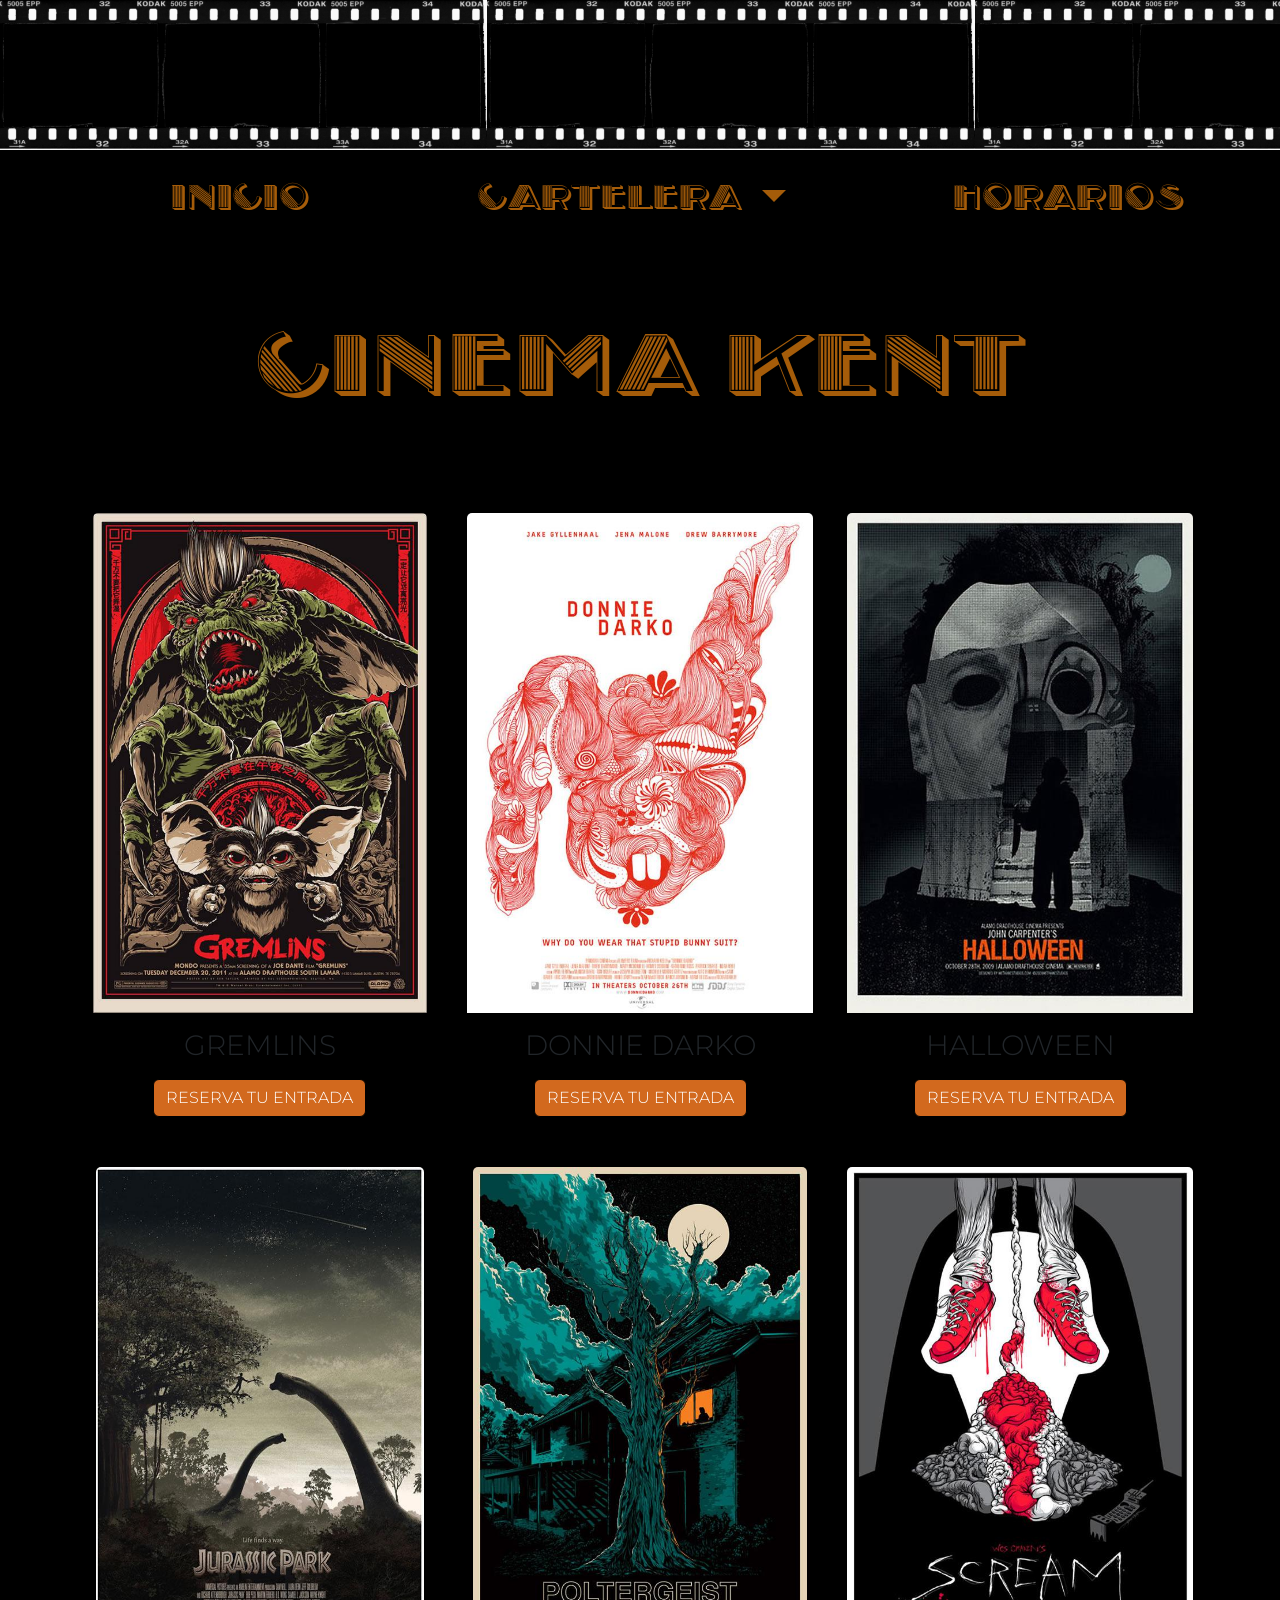
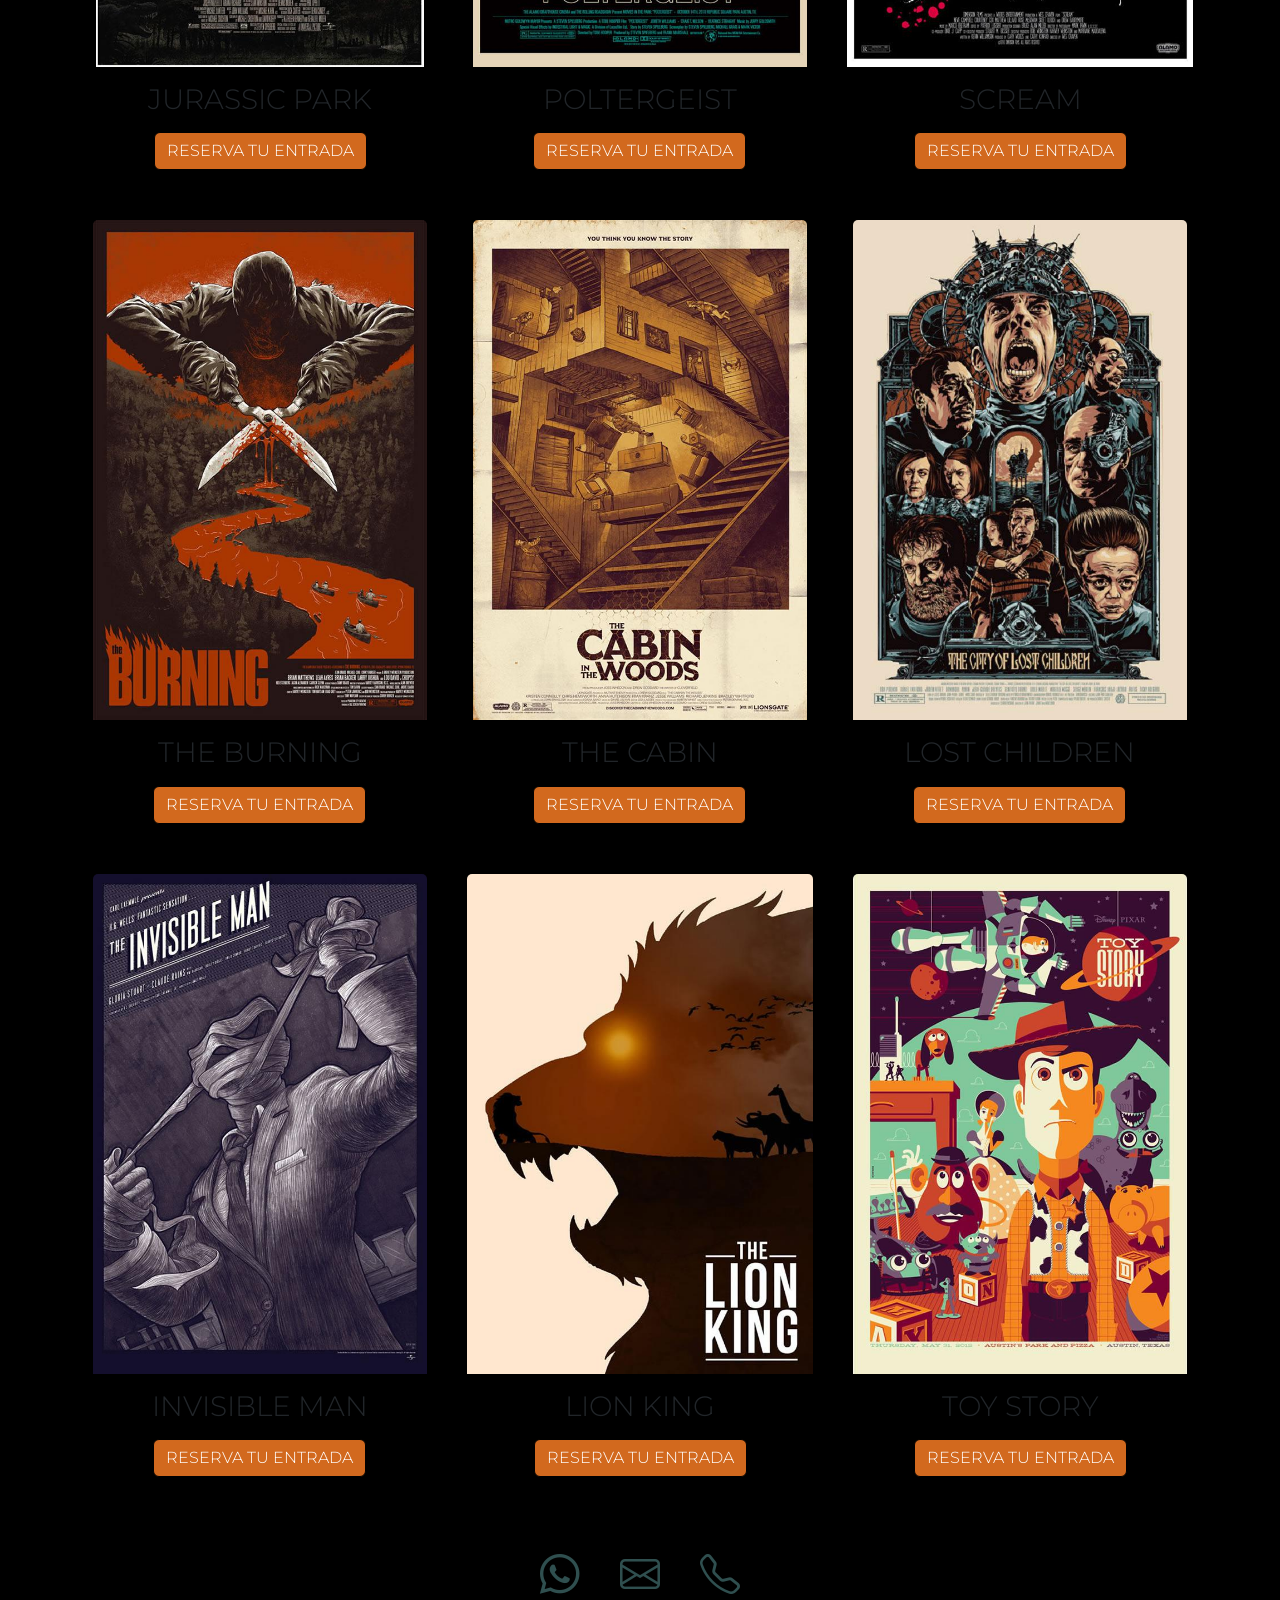
<file: index.html>
<!DOCTYPE html>
<html lang="es">
<head>
    <meta charset="UTF-8">
    <meta http-equiv="X-UA-Compatible" content="IE=edge">
    <meta name="viewport" content="width=device-width, initial-scale=1.0">
    <link rel="stylesheet" href="https://cdn.jsdelivr.net/npm/bootstrap-icons@1.9.1/font/bootstrap-icons.css">
    <link href="https://cdn.jsdelivr.net/npm/bootstrap@5.2.2/dist/css/bootstrap.min.css" rel="stylesheet" integrity="sha384-Zenh87qX5JnK2Jl0vWa8Ck2rdkQ2Bzep5IDxbcnCeuOxjzrPF/et3URy9Bv1WTRi" crossorigin="anonymous">
    <link rel="icon" href="./img/png-clipart-cinema-clapperboard-film-computer-icons-cine-miscellaneous-angle.png">
    <link rel="stylesheet" href="./css/estilos.css">
    <title>Cinema Kent</title>
</head>
<body>
    <article class="info__clients">
        <div class="info__clients--icons">
            <div class="clients__icons--slider">
                <div class="slideIcons">
                    <img src="./img/d5nft8z-e112d83c-f877-4f3b-bd34-3ad78524c429.png" height="150px" alt="img-film">
                </div>
                <div class="slideIcons">
                    <img src="./img/d5nft8z-e112d83c-f877-4f3b-bd34-3ad78524c429.png" height="150px" alt="img-film">
                </div>
                <div class="slideIcons">
                    <img src="./img/d5nft8z-e112d83c-f877-4f3b-bd34-3ad78524c429.png" height="150px" alt="img-film">
                </div>
                <div class="slideIcons">
                    <img src="./img/d5nft8z-e112d83c-f877-4f3b-bd34-3ad78524c429.png" height="150px" alt="img-film">
                </div>
                <div class="slideIcons">
                    <img src="./img/d5nft8z-e112d83c-f877-4f3b-bd34-3ad78524c429.png" height="150px" alt="img-film">
                </div>
            </div>
        </div>
    </article>  
    <nav class="navbar navbar-expand-lg ">
        <div class="container-fluid">
            <div class="collapse navbar-collapse" id="navbarScroll">
                <ul class="navbar-nav me-auto my-2 my-lg-0 navbar-nav-scroll" style="--bs-scroll-height: 100px;">
                    <li class="nav-item">
                        <a class="nav-link" aria-current="page" href="#">Inicio</a>
                    </li>
                <li class="nav-item dropdown">
                    <a class="nav-link dropdown-toggle" href="#" role="button" data-bs-toggle="dropdown" aria-expanded="false">
                    Cartelera
                    </a>
                    <ul class="dropdown-menu">
                    <li><a class="dropdown-item" href="#1">GREMLINS</a></li>
                    <li><a class="dropdown-item" href="#2">DONNIE DARKO</a></li>
                    <li><a class="dropdown-item" href="#3">HALLOWEEN</a></li>
                    <li><a class="dropdown-item" href="#4">JURASSIC PARK</a></li>
                    <li><a class="dropdown-item" href="#5">POLTERGEIST</a></li>
                    <li><a class="dropdown-item" href="#6">SCREAM</a></li>
                    <li><a class="dropdown-item" href="#7">THE BURNING</a></li>
                    <li><a class="dropdown-item" href="#8">THE CABIN</a></li>
                    <li><a class="dropdown-item" href="#9">LOST CHILDREN</a></li>
                    <li><a class="dropdown-item" href="#10">INVISIBLE MAN</a></li>
                    <li><a class="dropdown-item" href="#11">LION KING</a></li>
                    <li><a class="dropdown-item" href="#12">TOY STORY</a></li>
                    </ul>
                    <li class="nav-item">
                        <a class="nav-link" href="./formulario.html">Horarios</a>
                    </li>
                </li>
                </ul>
            </div>
            </div>
        </nav>
    <main>
        <section class="bannerCine">
            <h1 class="titleCine">CINEMA KENT</h1>
        </section>
            <section class="container">
                <div class="row text-center" id="tienda">
                        <div class="col-12 col-md-4 p-3 d-flex justify-content-center">
                            <div class="hovercard">
                                <div class="card" id="">
                                    <img src="./img/Gremlins.jpg" class="card-img-top" width="100%" height="500px" alt="flyer-gremilins">
                                    <div class="card-body">
                                        <h3 class="card-title">GREMLINS</h3>
                                        <p class="text-white"></p>
                                        <a href="./formulario.html"><button class="btn btn-success" >RESERVA TU ENTRADA</button> </a>  
                                    </div>
                                </div>
                            </div>
                        </div>
                        <div class="col-12 col-md-4 p-3 d-flex justify-content-center">
                            <div class="hovercard">
                                <div class="card" id="2">
                                    <img src="./img/Donnie-Darko.jpg" width="100%" height="500px" class="card-img-top" alt="flyer-donnieDarko">
                                    <div class="card-body">
                                        <h3 class="card-title">DONNIE DARKO</h3>
                                        <p class="text-white"></p>
                                        <a href="./formulario.html"><button class="btn btn-success" >RESERVA TU ENTRADA</button> </a>  
                                    </div>
                                </div>
                            </div>
                        </div>
                        <div class="col-12 col-md-4 p-3 d-flex justify-content-center">
                            <div class="hovercard">
                                <div class="card" id="3">
                                    <img src="./img/Halloween.jpg" width="100%" height="500px" class="card-img-top" alt="flyer-halloween">
                                    <div class="card-body">
                                        <h3 class="card-title">HALLOWEEN</h3>
                                        <p class="text-white"></p>
                                        <a href="./formulario.html"><button class="btn btn-success" >RESERVA TU ENTRADA</button> </a>
                                    </div>
                                </div>
                            </div>
                        </div>
                        <div class="col-12 col-md-4 p-3 d-flex justify-content-center">
                            <div class="hovercard">
                                <div class="card" id="4">
                                    <img src="./img/Jurassic-Park.jpg" width="100%" height="500px"class="card-img-top" alt="flyer-jurassicPark">
                                    <div class="card-body">
                                        <h3 class="card-title">JURASSIC PARK</h3>
                                        <p class="text-white"></p>
                                        <a href="./formulario.html"><button class="btn btn-success" >RESERVA TU ENTRADA</button> </a>
                                    </div>
                                </div>
                            </div>
                        </div>
                        <div class="col-12 col-md-4 p-3 d-flex justify-content-center">
                            <div class="hovercard">
                                <div class="card" id="5">
                                    <img src="./img/Poltergeist.jpg" width="100%" height="500px" class="card-img-top" alt="flyer-poltergeist">
                                    <div class="card-body">
                                        <h3 class="card-title">POLTERGEIST</h3>
                                        <p class="text-white"></p>
                                        <a href="./formulario.html#"><button class="btn btn-success" >RESERVA TU ENTRADA</button> </a>
                                    </div>
                                </div>
                            </div>
                        </div>
                        <div class="col-12 col-md-4 p-3 d-flex justify-content-center">
                            <div class="hovercard">
                                <div class="card" id="6">
                                    <img src="./img/Scream1.jpg" width="100%" height="500px" class="card-img-top" alt="flyer-scream">
                                    <div class="card-body">
                                        <h3 class="card-title">SCREAM</h3>
                                        <p class="text-white"></p>
                                        <a href="./formulario.html"><button class="btn btn-success" >RESERVA TU ENTRADA</button> </a>
                                    </div>
                                </div>
                            </div>
                        </div>
                        <div class="col-12 col-md-4 p-3 d-flex justify-content-center">
                            <div class="hovercard">
                                <div class="card" id="7">
                                    <img src="./img/The-Burning.jpg" width="100%" height="500px" class="card-img-top" alt="flyer-burning">
                                    <div class="card-body">
                                        <h3 class="card-title">THE BURNING</h3>
                                        <p class="text-white"></p>
                                        <a href="./formulario.html"><button class="btn btn-success" >RESERVA TU ENTRADA</button> </a>
                                    </div>
                                </div>
                            </div>
                        </div>
                        <div class="col-12 col-md-4 p-3 d-flex justify-content-center">
                            <div class="hovercard">
                                <div class="card" id="8">
                                    <img src="./img/The-Cabin-in-the-Woods.jpg" width="100%" height="500px" class="card-img-top" alt="flyer-movie">
                                    <div class="card-body">
                                        <h3 class="card-title">THE CABIN</h3>
                                        <p class="text-white"></p>
                                        <a href="./formulario.html"><button class="btn btn-success" >RESERVA TU ENTRADA</button> </a>
                                    </div>
                                </div>
                            </div>
                        </div>
                        <div class="col-12 col-md-4 p-3 d-flex justify-content-center">
                            <div class="hovercard">
                                <div class="card" id="9">
                                    <img src="./img/The-City-of-Lost-Children.jpg" width="100%" height="500px" class="card-img-top" alt="flyer-movieTCOLC">
                                    <div class="card-body">
                                        <h3 class="card-title">LOST CHILDREN</h3>
                                        <p class="text-white"></p>
                                        <a href="./formulario.html"><button class="btn btn-success" >RESERVA TU ENTRADA</button> </a>
                                    </div>
                                </div>
                            </div>
                        </div>
                        <div class="col-12 col-md-4 p-3 d-flex justify-content-center">
                            <div class="hovercard">
                                <div class="card" id="10">
                                    <img src="./img/The-Invisible-Man.jpg" width="100%" height="500px" class="card-img-top" alt="flyer-theInsivibleMan">
                                    <div class="card-body">
                                        <h3 class="card-title">INVISIBLE MAN</h3>
                                        <p class="text-white"></p>
                                        <a href="./formulario.html"><button class="btn btn-success" >RESERVA TU ENTRADA</button> </a>
                                    </div>
                                </div>
                            </div>
                        </div>
                        <div class="col-12 col-md-4 p-3 d-flex justify-content-center">
                            <div class="hovercard">
                                <div class="card" id="11">
                                    <img src="./img/The-Lion-King.jpg" width="100%" height="500px" class="card-img-top" alt="flyer-lionKing">
                                    <div class="card-body">
                                        <h3 class="card-title">LION KING</h3>
                                        <p class="text-white"></p>
                                        <a href="./formulario.html"><button class="btn btn-success" >RESERVA TU ENTRADA</button> </a>
                                    </div>
                                </div>
                            </div>
                        </div>
                        <div class="col-12 col-md-4 p-3 d-flex justify-content-center">
                            <div class="hovercard">
                                <div class="card" id="12">
                                    <img src="./img/Toy-Story.jpg" width="100%" height="500px" class="card-img-top" alt="flyer-ToyStory">
                                    <div class="card-body">
                                        <h3 class="card-title">TOY STORY</h3>
                                        <p class="text-white"></p>
                                        <a href="./formulario.html"><button class="btn btn-success" >RESERVA TU ENTRADA</button> </a>
                                    </div>
                                </div>
                            </div>
                        </div>
                </div>
            </section>
    </main>
    <footer id="footer">
        <div class="fotterContainer">
            <article class="articleFotter1">
                <a href="https://api.whatsapp.com/send?phone=541149389526"><i class="bi bi-whatsapp"></i></a>
                <a href="mailto:lucasxrodriguez@hotmail.com"><i class="bi bi-envelope"></i></a>
                <a href="tel:+541149389526"><i class="bi bi-telephone"></i></a>
            </article>
            <article class="articleFotter2">
                <p>
                    WRITTEN AND <br> DIRECTED BY <br> LUCAS PROJECTS
                </p>
            </article>
        </div>
    </footer>
    <script src="https://cdn.jsdelivr.net/npm/bootstrap@5.2.2/dist/js/bootstrap.bundle.min.js" integrity="sha384-OERcA2EqjJCMA+/3y+gxIOqMEjwtxJY7qPCqsdltbNJuaOe923+mo//f6V8Qbsw3" crossorigin="anonymous"></script>
</body>
</html>
</file>
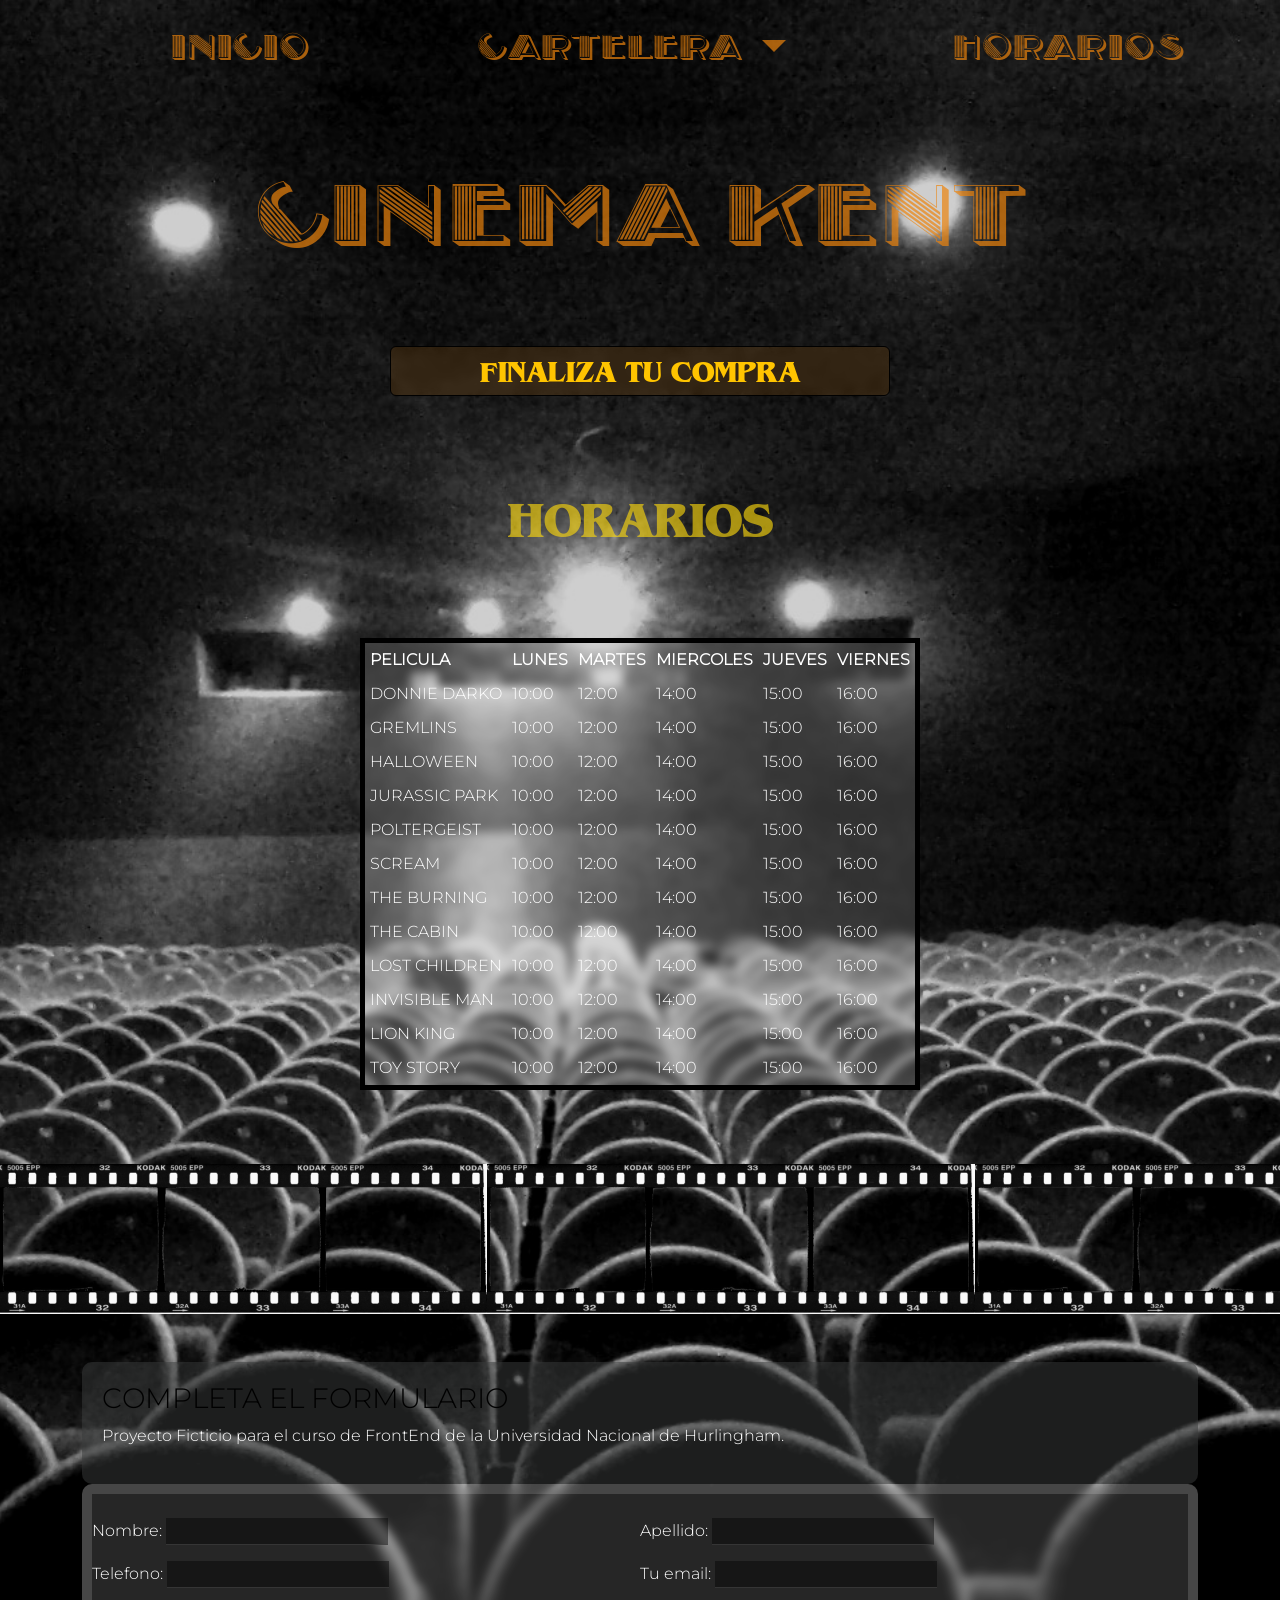
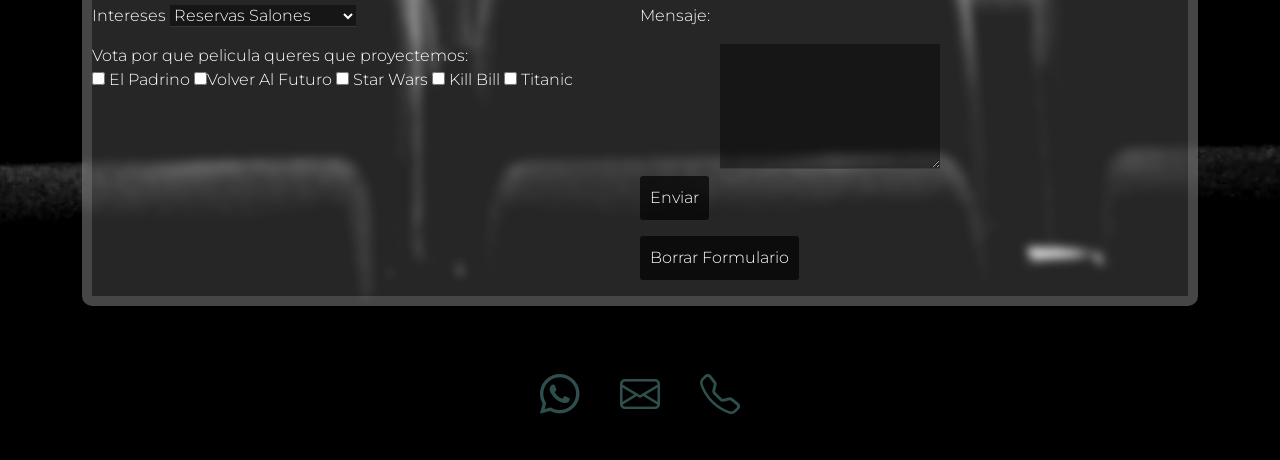
<file: formulario.html>
<!DOCTYPE html>
<html lang="es">
<head>
    <meta charset="UTF-8">
    <meta http-equiv="X-UA-Compatible" content="IE=edge">
    <meta name="viewport" content="width=device-width, initial-scale=1.0">
    <link rel="stylesheet" href="https://cdn.jsdelivr.net/npm/bootstrap-icons@1.9.1/font/bootstrap-icons.css">
    <link href="https://cdn.jsdelivr.net/npm/bootstrap@5.2.2/dist/css/bootstrap.min.css" rel="stylesheet" integrity="sha384-Zenh87qX5JnK2Jl0vWa8Ck2rdkQ2Bzep5IDxbcnCeuOxjzrPF/et3URy9Bv1WTRi" crossorigin="anonymous">
    <link rel="icon" href="./img/png-clipart-cinema-clapperboard-film-computer-icons-cine-miscellaneous-angle.png">
    <link rel="stylesheet" href="./css/estilos.css">
    <title>Cinema Kent</title>
</head>
<body class="bodyForm">
    <nav class="navbar navbar-expand-lg ">
        <div class="container-fluid">
            <button class="navbar-toggler" type="button" data-bs-toggle="collapse" data-bs-target="#navbarScroll" aria-controls="navbarScroll" aria-expanded="false" aria-label="Toggle navigation">
                <span class="navbar-toggler-icon"></span>
            </button>
            <div class="collapse navbar-collapse" id="navbarScroll">
                <ul class="navbar-nav me-auto my-2 my-lg-0 navbar-nav-scroll" style="--bs-scroll-height: 100px;">
                <li class="nav-item">
                    <a class="nav-link" aria-current="page" href="./index.html">Inicio</a>
                </li>

                <li class="nav-item dropdown">
                    <a class="nav-link dropdown-toggle" href="#" role="button" data-bs-toggle="dropdown" aria-expanded="false">
                    Cartelera
                    </a>
                    <ul class="dropdown-menu">
                    <li><a class="dropdown-item" href="index.html/#1">GREMLINS</a></li>
                    <li><a class="dropdown-item" href="./index.html#2">DONNIE DARKO</a></li>
                    <li><a class="dropdown-item" href="./index.html#3">HALLOWEEN</a></li>
                    <li><a class="dropdown-item" href="./index.html#4">JURASSIC PARK</a></li>
                    <li><a class="dropdown-item" href="./index.html#5">POLTERGEIST</a></li>
                    <li><a class="dropdown-item" href="./index.html#6">SCREAM</a></li>
                    <li><a class="dropdown-item" href="./index.html#7">THE BURNING</a></li>
                    <li><a class="dropdown-item" href="./index.html#8">THE CABIN</a></li>
                    <li><a class="dropdown-item" href="./index.html#9">LOST CHILDREN</a></li>
                    <li><a class="dropdown-item" href="./index.html#10">INVISIBLE MAN</a></li>
                    <li><a class="dropdown-item" href="./index.html#11">LION KING</a></li>
                    <li><a class="dropdown-item" href="./index.html#12">TOY STORY</a></li>
                    </ul>
                </li>
                <li class="nav-item">
                    <a class="nav-link" href="#">Horarios</a>
                </li>
                </ul>
            </div>
            </div>
        </nav>
    <main>
        <section class="bannerCine">
            <h1 class="titleCine">CINEMA KENT</h1>
        </section>
        <section class="sectionReserva">
            <button class="btn btn-success" id="botonReserva" >FINALIZA TU COMPRA</button>
        </section>
        <h4>HORARIOS</h4>
        <section class="horariosCine">
            <table cellpadding="5" >
                <tr >
                    <th >PELICULA</th>
                    <th>LUNES</th>
                    <th>MARTES</th>
                    <th>MIERCOLES</th>
                    <th>JUEVES</th>
                    <th>VIERNES</th>
                </tr>
                <tr >
                    <td>DONNIE DARKO</td>
                    <td>10:00</td>
                    <td>12:00</td>
                    <td>14:00</td>
                    <td>15:00</td>
                    <td>16:00</td>
                </tr>
                <tr >
                    <td>GREMLINS</td>
                    <td>10:00</td>
                    <td>12:00</td>
                    <td>14:00</td>
                    <td>15:00</td>
                    <td>16:00</td>
                    </tr>
                    <tr>
                    <td>HALLOWEEN</td>
                    <td>10:00</td>
                    <td>12:00</td>
                    <td>14:00</td>
                    <td>15:00</td>
                    <td>16:00</td>
                </tr>
                <tr>
                    <td>JURASSIC PARK</td>
                    <td>10:00</td>
                    <td>12:00</td>
                    <td>14:00</td>
                    <td>15:00</td>
                    <td>16:00</td>
                </tr>
                <tr>
                    <td>POLTERGEIST</td>
                    <td>10:00</td>
                    <td>12:00</td>
                    <td>14:00</td>
                    <td>15:00</td>
                    <td>16:00</td>
                </tr>
                <tr>
                    <td>SCREAM</td>
                    <td>10:00</td>
                    <td>12:00</td>
                    <td>14:00</td>
                    <td>15:00</td>
                    <td>16:00</td>
                </tr>
                <tr>
                    <td>THE BURNING</td>
                    <td>10:00</td>
                    <td>12:00</td>
                    <td>14:00</td>
                    <td>15:00</td>
                    <td>16:00</td>
                </tr>
                <tr>
                    <td>THE CABIN</td>
                    <td>10:00</td>
                    <td>12:00</td>
                    <td>14:00</td>
                    <td>15:00</td>
                    <td>16:00</td>
                </tr>
                <tr>
                    <td>LOST CHILDREN</td>
                    <td>10:00</td>
                    <td>12:00</td>
                    <td>14:00</td>
                    <td>15:00</td>
                    <td>16:00</td>
                </tr>
                <tr>
                    <td>INVISIBLE MAN</td>
                    <td>10:00</td>
                    <td>12:00</td>
                    <td>14:00</td>
                    <td>15:00</td>
                    <td>16:00</td>
                </tr>
                <tr>
                    <td>LION KING</td>
                    <td>10:00</td>
                    <td>12:00</td>
                    <td>14:00</td>
                    <td>15:00</td>
                    <td>16:00</td>
                </tr>
                <tr>
                    <td>TOY STORY</td>
                    <td>10:00</td>
                    <td>12:00</td>
                    <td>14:00</td>
                    <td>15:00</td>
                    <td>16:00</td>
                </tr>
            </table>
        </section>
        <article class="info__clients">
            <div class="info__clients--icons">
                <div class="clients__icons--slider">
                    <div class="slideIcons">
                        <img src="./img/d5nft8z-e112d83c-f877-4f3b-bd34-3ad78524c429.png" height="150px" alt="img-film">
                    </div>
                    <div class="slideIcons">
                        <img src="./img/d5nft8z-e112d83c-f877-4f3b-bd34-3ad78524c429.png" height="150px" alt="img-film">
                    </div>
                    <div class="slideIcons">
                        <img src="./img/d5nft8z-e112d83c-f877-4f3b-bd34-3ad78524c429.png" height="150px" alt="img-film">
                    </div>
                    <div class="slideIcons">
                        <img src="./img/d5nft8z-e112d83c-f877-4f3b-bd34-3ad78524c429.png" height="150px" alt="img-film">
                    </div>
                    <div class="slideIcons">
                        <img src="./img/d5nft8z-e112d83c-f877-4f3b-bd34-3ad78524c429.png" height="150px" alt="img-film">
                    </div>
                </div>
            </div>
        </article> 
        <br>
        <br>
        <div class="container containerContacto">
            <article class="contacto__text">
                <h2 class="contacto__text--h2">COMPLETA EL FORMULARIO</h2>
                <p>
                    Proyecto Ficticio para el curso de FrontEnd de la Universidad Nacional de Hurlingham. 
                
                </p>
            </article>
<!--formulario-->
            <form class="container2" action="procesar.php" name="contacto" method="post">
                <div class="contacto__fieldset1">
                    <br>
                    <p>
                    <label>Nombre:
                        <input type="text" name="nombre" placeholder="" required>
                    </label>
                    </p>                        
                    <p>
                    <label>Telefono:
                    <input type="tel" name="tel" placeholder="" required>
                    </label>
                    </p> 
                    <p>                       
                    <label>Intereses
                        <select name="interes">
                        <option value="reservas">Reservas Salones</option>
                        <option value="alquiler-proyector">Alquiler de Proyector</option>
                        <option value="entradas">Entradas</option>
                        <option value="otros">Otros</option>
                        </select>
                    </label>
                    </p>                      
                    <p>
                        <fieldset>
                            <p>
                            Vota por que pelicula queres que proyectemos:<br>
                            <label><input type="checkbox" name="El Padrino"> El Padrino</label>
                            <label><input type="checkbox" name="Volver Al Futuro">Volver Al Futuro</label>
                            <label><input type="checkbox" name="Star Wars"> Star Wars</label>
                            <label><input type="checkbox" name="Kill Bill"> Kill Bill</label>
                            <label><input type="checkbox" name="Titanic"> Titanic</label>
                            </p>
                        </fieldset>
                    </p>
                </div>
                <div class="contacto__fieldset2">
                    <br>
                    <p>
                    <label>Apellido:
                        <input type="text" name="apellido" placeholder="" required>
                    </label>
                    </p>
                    <p>
                    <label>Tu email:
                        <input type="email" name="email" placeholder="" required>
                    </label>
                    </p>
                    <p>Mensaje:</p>
                    <textarea name="comentario" id="" cols="20" rows="5"></textarea>
                    <p>
                    <button class="buttomForm" type="submit">Enviar</button>
                    </p>
                    <p>
                    <button class="buttomForm" type="reset">Borrar Formulario</button>
                    </p>
                </div>
            </form>
        </div>
        <br>
    </main>
    <footer id="footer">
        <div class="fotterContainer">
            <article class="articleFotter1">
                <a href="https://api.whatsapp.com/send?phone=541149389526"><i class="bi bi-whatsapp"></i></a>
                <a href="mailto:lucasxrodriguez@hotmail.com"><i class="bi bi-envelope"></i></a>
                <a href="tel:+541149389526"><i class="bi bi-telephone"></i></a>
            </article>
            <article class="articleFotter2">
                <p>
                    WRITTEN AND <br> DIRECTED BY <br> LUCAS PROJECTS
                </p>
            </article>
        </div>
    </footer>
    <script src="https://cdn.jsdelivr.net/npm/bootstrap@5.2.2/dist/js/bootstrap.bundle.min.js" integrity="sha384-OERcA2EqjJCMA+/3y+gxIOqMEjwtxJY7qPCqsdltbNJuaOe923+mo//f6V8Qbsw3" crossorigin="anonymous"></script>
    <script src="./javascript/reserva.js"></script>
</body>
</html>
</file>
<file: css/estilos.css>
/*            FUENTES       */
@font-face {
    font-family: "montserrat-light";
    src: url("../fonts/Montserrat-Light.ttf");
}
@font-face {
    font-family: "dmsans-regular";
    src: url("../fonts/DMSans-Regular.ttf");
}
@font-face {
    font-family: "benguib";
    src: url("../fonts/benguib.ttf");
}

@font-face {
    font-family: "Vintage";
    src: url("../fonts/Vintage.ttf");
}


/*         ESTILOS CSS     */
body{
    background-color: black;
}

.nav-link{
    font-family: "Vintage";
    font-size: 40px;
    margin-left: 150px;
}
li a{
    font-family: "benguib";
    font-size: 18px;
}
.dropdown-menu{
    margin-left: 250px;
}

main{
    font-family: "montserrat-light";
}

.navbar {
    background-color: rgba(236, 147, 13, 0);
    --bs-navbar-hover-color: rgb(233, 233, 233);
}

.bannerCine{
    height: 250px;
    display: flex;
    justify-content: center;
    align-items: center;
}

.titleCine{
    font-size: 100px;
    color: rgba(236, 132, 13, 0.699);
    font-family: "Vintage";
}

.nav-link{
    color: rgba(236, 132, 13, 0.699);
    padding: 10px;
}
.card{
    background-color: rgba(255, 255, 255, 0);
    -webkit-backdrop-filter: blur(5px);
            backdrop-filter: blur(5px);
}

.dropdown-menu.show{
    background-color: rgba(238, 172, 29, 0.623);
    -webkit-backdrop-filter: blur(5px);
    backdrop-filter: blur(5px);
}

/*        BOTONES    */

.btn-outline-success{
    color: rgb(255, 255, 255);
    border-color: black;
}

.btn-outline-success:hover{
    color: rgb(255, 255, 255);
    --bs-btn-hover-bg: black;
    --bs-btn-hover-border-color: white; 
    
}

.btn-success{
    background-color: chocolate;
    border-color:black;
}

.btn-success:hover{
    color: rgb(255, 255, 255);
    --bs-btn-hover-bg: black;
    --bs-btn-hover-border-color: white; 
    
}

/*    FORMULARIO  Y HORARIOS  */
.bodyForm{
    background-image: url(/img/cinema-wallpaper-14.jpg);
    background-position: center;
    background-repeat: no-repeat;
    background-size:cover;
}

.horariosCine{
    height: 600px;
    width: 100%;
    display: flex;
    justify-content: center;
    align-items: center;
}

h4{
    font-size: 50px;
    color: rgba(253, 217, 13, 0.63);
    text-align: center;
    font-family: "benguib";
}

table{
    border: 5px;
    border-color: rgb(0, 0, 0);
    border-style: solid;
    background-color: rgba(255, 255, 255, 0.15);
    -webkit-backdrop-filter: blur(5px);
            backdrop-filter: blur(5px);
    color: white;
}

.titleContacto{
    color: white;
    text-align: center;
}
.container1 {
    display: grid;
    grid-template-columns: 1fr 1fr 1fr;
    grid-template-rows: 1fr 0.5fr 1fr;
    gap: 20px;
    padding: 10px;
    padding-top: 70px;
    background-color: rgba(255, 255, 255, 0.15);
    -webkit-backdrop-filter: blur(5px);
            backdrop-filter: blur(5px);
}

.contacto__text {
    grid-column: 1/2;
    grid-row: 1/2;
    align-items: center;
    justify-items: center;
    padding: 20px;
    background-color: rgba(58, 61, 61, 0.5);
    border-radius: 10px;
}

.contacto__text > p {
    color: white;
}

.contacto__text--h2 {
    color: rgb(0, 0, 0);
}

.contacto__text--h2, .contactTitles {
    font-size: 1.75rem;
    padding: 0;
    text-align: start;
}

.contactTitles {
    color: rgb(86, 116, 117);
}

.containerContacto p{
    color: white;
}

legend{
    color: white;
}

.container2 {
    grid-column: 2/4;
    display: grid;
    grid-template-columns: 1fr 1fr;
    grid-template-rows: 1fr;
    border: 10px;
    border-radius: 10px;
    border-style: solid;
    border-color:rgba(255, 255, 255, 0.15);
    -webkit-backdrop-filter: blur(5px);
            backdrop-filter: blur(5px);
    background-color: rgba(255, 255, 255, 0.15);
    -webkit-backdrop-filter: blur(5px);
            backdrop-filter: blur(5px);
}

.contacto__fieldset1 {
    grid-column: 1/2;
    grid-row: 1/2;
}

.contacto__fieldset2 {
    grid-column: 2/3;
    grid-row: 1/2;
}

.contacto__infoDetalles {
    grid-column: 1/3;
    grid-row: 2/3;
    padding: 20px;
}

.contacto__infoComunicate {
    grid-column: 3/4;
    grid-row: 2/3;
    align-items: center;
    justify-items: center;
    text-align: center;
    padding-top: 20px;
}

.contacto__infoVisitanos {
    grid-column: 1/4;
    grid-row: 3/4;
    padding: 20px;
}

.buttomForm {
    background-color: rgba(0, 0, 0, 0.692);
    border: none;
    padding: 10px;
    border-radius: 3px;
    cursor: pointer;
    color: white;
}

textarea {
    margin-left: 80px;
}

input, textarea, select {
    border: none;
    border-bottom: 1px solid rgba(71, 71, 71, 0.658);
    outline: none;
    background-color: rgba(0, 0, 0, 0.432);
    color: white;
}

.contactTitles .bi {
    font-size: 1rem;
}

.sectionReserva{
    display: flex;
    justify-content: center;
    align-items: center;
    padding-bottom: 100px;
}

#botonReserva{
    width: 500px;
    height: 50px;
    background-color: rgba(221, 125, 14, 0.15);
    -webkit-backdrop-filter: blur(5px);
            backdrop-filter: blur(5px);
    font-size: 30px;
    color: rgb(255, 196, 0);
    font-family: "benguib";
}

#botonReserva:hover{
    transform: scale(1.5);
    transition: 0.1s;
}

/* FOOTER */

#footer{
    width: 100%;
    display: flex;
    flex-wrap: wrap;
    justify-content: center;
}
.fotterContainer{
    position: relative;
    width: 100%;
}
.articleFotter1{
    display: flex;
    justify-content: center;
    align-items: center;
    width: 100%;
    height: 8.125rem;
    background-color: rgb(0, 0, 0);
    position: relative;
    z-index: 1;
    transition: all 1s cubic-bezier(0.5,0,0,1)
}
.articleFotter2{
    width: 100%;
    height: 8.125rem;
    background-color: black;
    overflow: hidden;
    margin-top: -8.125rem;
    transition: all 1s cubic-bezier(0.5,0,0,1);
}
.articleFotter2 p{
    font-family: "benguib";
    color: rgb(233, 220, 36);
    font-size: 3rem;
    line-height: 2.5rem;
    text-align: center;
}
.fotterContainer:hover .articleFotter2{
    margin-top: -16.25rem;
}
.fotterContainer:hover .articleFotter1{
    margin-top: 8.125rem;
    position: relative;
}

.bi {
    font-size: 2.5rem;
    text-align: center;
    padding: 20px;
    color: darkslategrey;
}

/*FILM CORRIENDO*/

.info__clients--h2 {
    font-size: 1.875rem;
    color: rgb(88, 88, 88);
}

.info__clients--icons {
    width: 100%;
    height: auto;
    margin: auto;
    overflow: hidden;
}

.info__clients--icons .clients__icons--slider {
    display: flex;
    justify-content: space-between;
    -webkit-animation: scroll 10s alternate linear infinite;
            animation: scroll 10s alternate linear infinite;
    width: 1600px;
}

.clients__icons--slider .slideicons {
    width: 50px;
}

.clients__icons--slider .slideicons img {
    width: 100%;
}

@-webkit-keyframes scroll {
    0% {
    transform: translateX(0);
    -webkit-transform: translateX(0);
    }
    100% {
    transform: translateX(-800px);
    }
}

@keyframes scroll {
    0% {
    transform: translateX(0);
    -webkit-transform: translateX(0);
    }
    100% {
    transform: translateX(-800px);
    }
}
</file>
